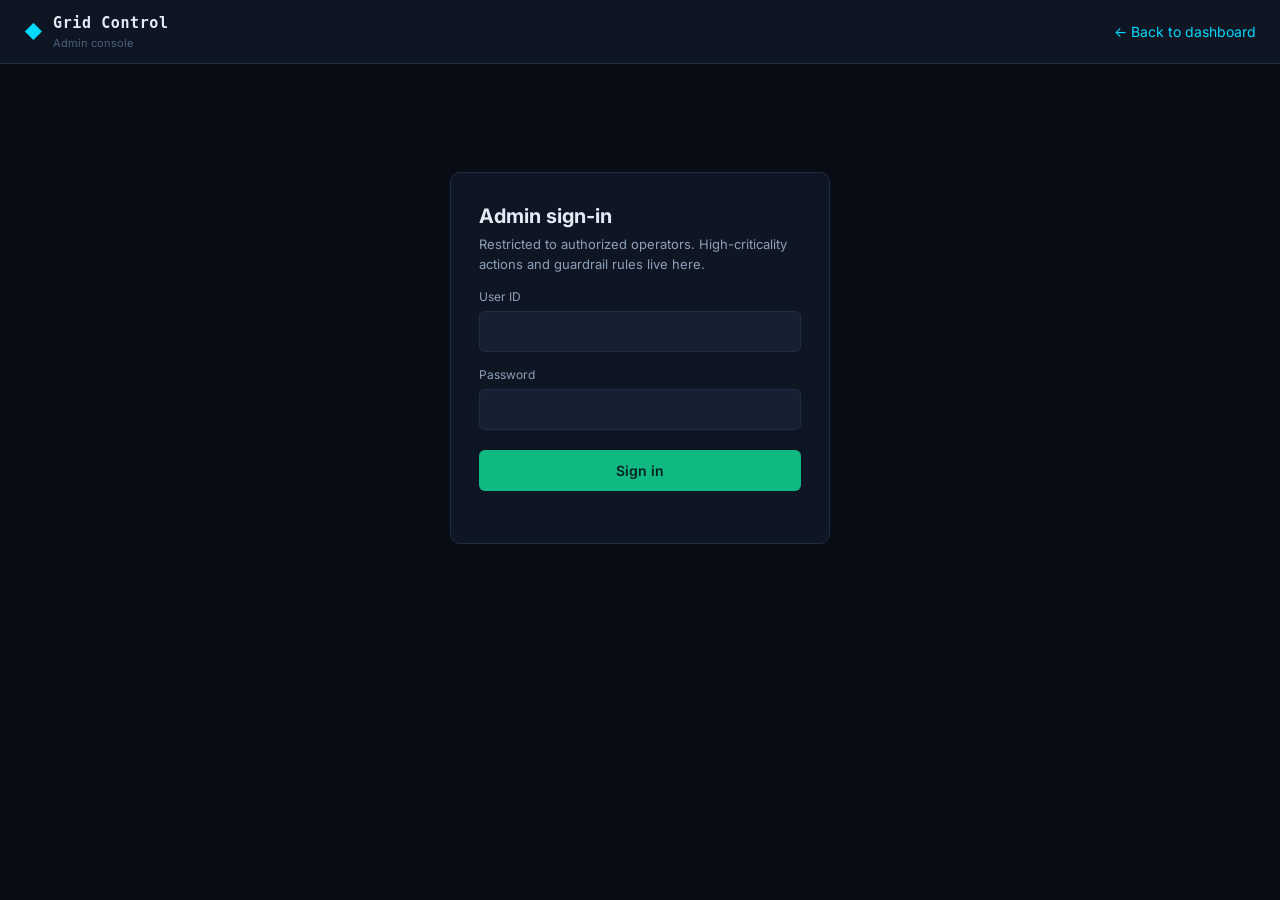
<file: static/admin.html>
<!DOCTYPE html>
<html lang="en">
<head>
<meta charset="UTF-8" />
<meta name="viewport" content="width=device-width, initial-scale=1.0" />
<title>Admin — Grid Control</title>
<link rel="preconnect" href="https://fonts.googleapis.com">
<link href="https://fonts.googleapis.com/css2?family=Space+Grotesk:wght@500;600;700&family=Inter:wght@400;500;600&family=JetBrains+Mono:wght@400;500;600&display=swap" rel="stylesheet">
<link rel="stylesheet" href="/static/style.css?v=2" />
<style>
  .auth-shell {
    max-width: 380px;
    margin: 12vh auto;
    padding: 28px;
  }
  .auth-shell h1 { font-family: var(--font-display); font-size: 20px; margin-bottom: 4px; }
  .auth-shell p { color: var(--muted); font-size: 13px; margin-top: 0; }
  .field { margin: 14px 0; }
  .field label { display: block; font-size: 12px; color: var(--muted); margin-bottom: 5px; }
  .field input {
    width: 100%; background: var(--panel-raised); border: 1px solid var(--border);
    border-radius: 6px; padding: 9px 10px; color: var(--text); font-family: var(--font-body);
  }
  .field input:focus { outline: 1px solid var(--teal); }
  .auth-shell button {
    width: 100%; background: var(--teal); border: none; color: #06211D;
    font-weight: 600; padding: 10px; border-radius: 6px; cursor: pointer; margin-top: 6px;
  }
  .error-msg { color: var(--coral); font-size: 12.5px; margin-top: 8px; min-height: 16px; }
  .admin-layout { max-width: 900px; margin: 0 auto; padding: 24px 28px 60px; display: flex; flex-direction: column; gap: 18px; }
  .rule-row { display: flex; justify-content: space-between; align-items: center; padding: 8px 10px; background: var(--panel-raised); border-radius: 6px; font-size: 13px; margin-bottom: 6px; }
  .rule-row button, .warn-actions button {
    background: transparent; border: 1px solid var(--border); color: var(--muted);
    padding: 5px 10px; border-radius: 6px; cursor: pointer; font-size: 12px;
  }
  .rule-row button:hover { border-color: var(--coral); color: var(--coral); }
  .warn-card { border: 1px solid var(--amber); background: rgba(245,166,35,0.08); border-radius: 8px; padding: 12px 14px; margin-bottom: 10px; }
  .warn-card .warn-reason { font-size: 13px; margin-bottom: 8px; }
  .warn-card pre { font-family: var(--font-mono); font-size: 11px; color: var(--muted); background: var(--panel-raised); padding: 8px; border-radius: 6px; overflow-x: auto; }
  .warn-actions { display: flex; gap: 8px; }
  .warn-actions .approve:hover { border-color: var(--green); color: var(--green); }
  .warn-actions .deny:hover { border-color: var(--coral); color: var(--coral); }
  .add-rule-row { display: flex; gap: 8px; margin-top: 10px; }
  .add-rule-row input { flex: 1; background: var(--panel-raised); border: 1px solid var(--border); border-radius: 6px; padding: 8px 10px; color: var(--text); }
  .add-rule-row button { background: var(--teal); border: none; color: #06211D; font-weight: 600; padding: 8px 14px; border-radius: 6px; cursor: pointer; }
  .topbar .brand-text small { color: var(--violet); }
</style>
</head>
<body>
  <header class="topbar">
    <div class="brand">
      <span class="brand-mark">◆</span>
      <div class="brand-text"><h1>Grid Control</h1><p>Admin console</p></div>
    </div>
    <div class="topbar-right"><a href="/">← Back to dashboard</a></div>
  </header>

  <div id="checkingView" class="auth-shell panel">
    <p class="hint">Checking session…</p>
  </div>

  <div id="loginView" class="auth-shell panel" hidden>
    <h1>Admin sign-in</h1>
    <p>Restricted to authorized operators. High-criticality actions and guardrail rules live here.</p>
    <div class="field">
      <label for="username">User ID</label>
      <input id="username" type="text" autocomplete="username" />
    </div>
    <div class="field">
      <label for="password">Password</label>
      <input id="password" type="password" autocomplete="current-password" />
    </div>
    <button id="loginBtn">Sign in</button>
    <div class="error-msg" id="loginError"></div>
  </div>

  <div id="adminView" class="admin-layout" hidden>
    <div class="panel">
      <div class="panel-head">
        <h2>⚠ Warnings needing a decision</h2>
      </div>
      <div id="warningsList"></div>
    </div>

    <div class="panel">
      <h2>Guardrail "don't" rules</h2>
      <p class="hint">Hard rules the agent must never violate on its own (e.g. "never shut down eu-west").</p>
      <div id="rulesList"></div>
      <div class="add-rule-row">
        <input id="newRule" type="text" placeholder="Add a new rule…" />
        <button id="addRuleBtn">Add</button>
      </div>
    </div>
  </div>

  <script src="/static/admin.js?v=2"></script>
</body>
</html>
</file>
<file: static/style.css>
:root {
  --bg: #080c14;
  --surface-1: #0f1623;
  --surface-2: #162032;
  --surface-3: #1e2b3f;
  --panel-raised: #162032;
  --border: #1f2d42;
  --border-soft: #162032;

  --cyan: #00d9ff;
  --teal: #10b981;
  --green: #10b981;
  --amber: #f59e0b;
  --red: #ef4444;
  --blue: #3b82f6;
  --violet: #a78bfa;
  --coral: #ef4444;

  --cyan-dim: rgba(0, 217, 255, 0.12);
  --green-dim: rgba(16, 185, 129, 0.15);
  --amber-dim: rgba(245, 158, 11, 0.15);
  --red-dim: rgba(239, 68, 68, 0.15);
  --blue-dim: rgba(59, 130, 246, 0.15);

  --text: #e2eaf4;
  --text-2: #8da0b8;
  --text-3: #4a617a;
  --muted: #8da0b8;

  --font-body: "Inter", sans-serif;
  --font-mono: "IBM Plex Mono", monospace;
  --font-display: "Inter", sans-serif;

  --radius: 10px;
  --radius-sm: 6px;
}

* {
  box-sizing: border-box;
  margin: 0;
  padding: 0;
}

/* Critical: lets JavaScript hide the homepage warning banner. */
[hidden] {
  display: none !important;
}

html {
  font-size: 14px;
}

body {
  min-height: 100vh;
  background: var(--bg);
  color: var(--text);
  font-family: var(--font-body);
  line-height: 1.5;
}

a {
  color: var(--cyan);
  text-decoration: none;
}

a:hover {
  text-decoration: underline;
}

button,
input {
  font: inherit;
}

button {
  cursor: pointer;
}

.mono {
  font-family: var(--font-mono);
}

/* Header */

.topbar {
  position: sticky;
  top: 0;
  z-index: 100;
  display: flex;
  align-items: center;
  gap: 20px;
  min-height: 64px;
  padding: 0 24px;
  background: var(--surface-1);
  border-bottom: 1px solid var(--border);
}

.brand {
  display: flex;
  align-items: center;
  gap: 10px;
  flex-shrink: 0;
}

.brand-icon {
  display: flex;
  align-items: center;
  justify-content: center;
  width: 32px;
  height: 32px;
  background: var(--cyan-dim);
  border: 1px solid var(--cyan);
  border-radius: 8px;
}

.brand-icon-inner {
  width: 14px;
  height: 14px;
  background: var(--cyan);
  border-radius: 3px;
  box-shadow: 0 0 8px var(--cyan);
}

.brand-name,
.brand-text h1 {
  color: var(--text);
  font-family: var(--font-mono);
  font-size: 15px;
  font-weight: 600;
  letter-spacing: 0.04em;
}

.brand-sub,
.brand-text p {
  color: var(--text-3);
  font-size: 11px;
}

.brand-mark {
  color: var(--cyan);
  font-size: 18px;
}

.global-stats {
  display: flex;
  gap: 8px;
  margin-left: 12px;
  flex-wrap: wrap;
}

.stat-pill {
  display: flex;
  flex-direction: column;
  min-width: 90px;
  padding: 5px 12px;
  background: var(--surface-2);
  border: 1px solid var(--border);
  border-radius: 8px;
}

.stat-label {
  color: var(--text-3);
  font-size: 10px;
  font-weight: 600;
  letter-spacing: 0.06em;
  text-transform: uppercase;
}

.stat-val {
  color: var(--text);
  font-family: var(--font-mono);
  font-size: 13px;
  font-weight: 500;
}

.topbar-right {
  display: flex;
  align-items: center;
  gap: 14px;
  margin-left: auto;
}

.decision-timer {
  position: relative;
  width: 44px;
  height: 44px;
}

.timer-svg {
  width: 44px;
  height: 44px;
  transform: rotate(-90deg);
}

.timer-track {
  fill: none;
  stroke: var(--border);
  stroke-width: 3;
}

.timer-arc {
  fill: none;
  stroke: var(--cyan);
  stroke-width: 3;
  stroke-linecap: round;
  stroke-dasharray: 113;
  transition: stroke-dashoffset 1s linear;
}

.timer-inner {
  position: absolute;
  inset: 0;
  display: flex;
  flex-direction: column;
  align-items: center;
  justify-content: center;
}

.timer-num {
  color: var(--cyan);
  font-family: var(--font-mono);
  font-size: 13px;
  font-weight: 600;
}

.timer-lbl {
  color: var(--text-3);
  font-size: 8px;
  text-transform: uppercase;
}

.live-badge {
  display: flex;
  align-items: center;
  gap: 6px;
  color: var(--green);
  font-family: var(--font-mono);
  font-size: 11px;
  font-weight: 600;
  letter-spacing: 0.08em;
}

.live-dot {
  width: 7px;
  height: 7px;
  background: var(--green);
  border-radius: 50%;
  box-shadow: 0 0 6px var(--green);
}

.sim-clock {
  color: var(--text-3);
  font-size: 12px;
}

.admin-btn {
  padding: 7px 14px;
  color: var(--text-2);
  font-size: 12px;
  font-weight: 600;
  border: 1px solid var(--border);
  border-radius: 999px;
}

.admin-btn:hover {
  color: var(--cyan);
  border-color: var(--cyan);
  text-decoration: none;
}

/* Admin warning banner */

.warn-banner {
  display: flex;
  align-items: center;
  gap: 8px;
  padding: 10px 24px;
  color: var(--amber);
  font-size: 13px;
  background: rgba(245, 158, 11, 0.1);
  border-bottom: 1px solid var(--amber);
}

.warn-banner a {
  color: var(--amber);
  font-weight: 600;
}

/* Dashboard layout */

.page-layout {
  display: grid;
  grid-template-columns: 1fr 380px;
  min-height: calc(100vh - 64px);
}

.regions-col {
  padding: 20px 20px 40px 24px;
  overflow-y: auto;
  border-right: 1px solid var(--border);
}

.sidebar-col {
  display: flex;
  flex-direction: column;
  gap: 14px;
  padding: 20px 24px 40px 20px;
  overflow-y: auto;
}

.col-header {
  display: flex;
  align-items: center;
  justify-content: space-between;
  padding-bottom: 12px;
  margin-bottom: 16px;
  border-bottom: 1px solid var(--border-soft);
}

.col-header > span {
  color: var(--text-3);
  font-family: var(--font-mono);
  font-size: 11px;
  font-weight: 600;
  letter-spacing: 0.1em;
}

.legend {
  display: flex;
  gap: 12px;
}

.leg-item {
  display: flex;
  align-items: center;
  gap: 5px;
  color: var(--text-3);
  font-size: 11px;
}

.chip-dot {
  display: inline-block;
  width: 10px;
  height: 10px;
  border-radius: 3px;
}

.regions-list {
  display: flex;
  flex-direction: column;
  gap: 14px;
}

.region-card {
  overflow: hidden;
  background: var(--surface-1);
  border: 1px solid var(--border);
  border-radius: var(--radius);
}

.region-card.fossil-card {
  border-top: 2px solid rgba(239, 68, 68, 0.55);
}

.region-card.green-card {
  border-top: 2px solid rgba(16, 185, 129, 0.55);
}

.region-header {
  display: flex;
  align-items: center;
  justify-content: space-between;
  padding: 12px 16px;
  border-bottom: 1px solid var(--border-soft);
}

.region-title {
  display: flex;
  align-items: center;
  gap: 10px;
}

.region-flag {
  font-size: 18px;
}

.region-name {
  font-size: 14px;
  font-weight: 700;
}

.region-id {
  color: var(--text-3);
  font-family: var(--font-mono);
  font-size: 10px;
}

.energy-tag {
  padding: 2px 8px;
  font-size: 10px;
  font-weight: 700;
  letter-spacing: 0.08em;
  text-transform: uppercase;
  border-radius: 999px;
}

.energy-tag.green {
  color: var(--green);
  background: var(--green-dim);
  border: 1px solid rgba(16, 185, 129, 0.3);
}

.energy-tag.fossil {
  color: var(--red);
  background: var(--red-dim);
  border: 1px solid rgba(239, 68, 68, 0.3);
}

.region-kpis {
  display: flex;
  gap: 16px;
}

.kpi {
  text-align: right;
  font-family: var(--font-mono);
}

.kpi-val {
  font-size: 14px;
  font-weight: 600;
}

.kpi-lbl {
  color: var(--text-3);
  font-size: 10px;
}

.region-body {
  padding: 14px 16px;
}

.servers-grid {
  display: grid;
  grid-template-columns: repeat(3, 1fr);
  gap: 10px;
}

.server-card {
  padding: 10px;
  background: var(--surface-2);
  border: 1px solid var(--border);
  border-radius: var(--radius-sm);
}

.server-header {
  display: flex;
  align-items: center;
  justify-content: space-between;
  margin-bottom: 8px;
}

.server-name {
  color: var(--text-2);
  font-family: var(--font-mono);
  font-size: 11px;
}

.server-tier-tag {
  padding: 1px 6px;
  font-size: 9px;
  font-weight: 700;
  letter-spacing: 0.05em;
  text-transform: uppercase;
  border-radius: 999px;
}

.server-tier-tag.powerful {
  color: var(--violet);
  background: rgba(139, 92, 246, 0.2);
}

.server-tier-tag.standard {
  color: var(--text-3);
  background: var(--surface-3);
}

.chips-grid {
  display: grid;
  grid-template-columns: repeat(4, 1fr);
  gap: 4px;
}

.chip-cell {
  position: relative;
  display: flex;
  flex-direction: column;
  align-items: center;
  justify-content: center;
  min-height: 48px;
  padding: 5px 4px 3px;
  overflow: hidden;
  border-radius: 5px;
}

.chip-cell.idle {
  background: var(--surface-3);
}

.chip-cell.ok {
  background: rgba(16, 185, 129, 0.18);
  border: 1px solid rgba(16, 185, 129, 0.3);
}

.chip-cell.busy {
  background: rgba(245, 158, 11, 0.2);
  border: 1px solid rgba(245, 158, 11, 0.35);
}

.chip-cell.hot {
  background: rgba(239, 68, 68, 0.25);
  border: 1px solid rgba(239, 68, 68, 0.5);
}

.chip-util {
  font-family: var(--font-mono);
  font-size: 10px;
  font-weight: 600;
}

.chip-temp {
  color: var(--text-3);
  font-family: var(--font-mono);
  font-size: 9px;
}

.chip-cell.ok .chip-util {
  color: var(--green);
}

.chip-cell.busy .chip-util {
  color: var(--amber);
}

.chip-cell.hot .chip-util {
  color: var(--red);
}

.chip-bar-wrap {
  position: absolute;
  right: 0;
  bottom: 0;
  left: 0;
  height: 3px;
  background: rgba(255, 255, 255, 0.06);
}

.chip-bar {
  height: 100%;
  background: var(--cyan);
}

.server-util-bar {
  height: 3px;
  margin-top: 8px;
  overflow: hidden;
  background: var(--border);
  border-radius: 999px;
}

.server-util-fill {
  height: 100%;
  background: var(--cyan);
}

/* Panels */

.panel {
  padding: 14px 16px;
  background: var(--surface-1);
  border: 1px solid var(--border);
  border-radius: var(--radius);
}

.panel-title {
  display: flex;
  align-items: center;
  gap: 8px;
  margin-bottom: 12px;
  color: var(--text-2);
  font-family: var(--font-mono);
  font-size: 12px;
  font-weight: 600;
  letter-spacing: 0.06em;
  text-transform: uppercase;
}

.panel-hint,
.hint,
.empty {
  color: var(--text-3);
  font-size: 12px;
}

.log-list,
.feedback-list {
  display: flex;
  flex-direction: column;
  gap: 6px;
  max-height: 320px;
  overflow-y: auto;
}

.log-empty {
  color: var(--text-3);
  font-size: 12px;
}

.log-entry {
  padding: 8px 10px;
  background: var(--surface-2);
  border-left: 3px solid transparent;
  border-radius: var(--radius-sm);
}

.log-entry.executed {
  border-color: var(--green);
}

.log-entry.passed {
  border-color: var(--text-3);
}

.log-entry.blocked {
  border-color: var(--amber);
}

.log-entry.error {
  border-color: var(--red);
}

.log-meta {
  display: flex;
  justify-content: space-between;
  margin-bottom: 4px;
}

.log-time {
  color: var(--text-3);
  font-family: var(--font-mono);
  font-size: 10px;
}

.log-action-tag {
  padding: 1px 7px;
  font-family: var(--font-mono);
  font-size: 10px;
  font-weight: 600;
  border-radius: 4px;
  text-transform: uppercase;
}

.tag-executed {
  color: var(--green);
  background: var(--green-dim);
}

.tag-passed {
  color: var(--text-3);
  background: var(--surface-3);
}

.tag-blocked {
  color: var(--amber);
  background: var(--amber-dim);
}

.tag-error {
  color: var(--red);
  background: var(--red-dim);
}

.log-reasoning {
  color: var(--text);
  font-size: 12px;
  line-height: 1.4;
}

/* Ask agent */

.ask-row,
.add-rule-row {
  display: flex;
  gap: 6px;
}

.ask-row input,
.add-rule-row input,
.field input {
  flex: 1;
  padding: 8px 10px;
  color: var(--text);
  background: var(--surface-2);
  border: 1px solid var(--border);
  border-radius: var(--radius-sm);
}

.ask-row button,
.add-rule-row button {
  padding: 8px 14px;
  color: #06111a;
  font-weight: 700;
  background: var(--cyan);
  border: none;
  border-radius: var(--radius-sm);
}

.ask-answer {
  display: none;
  padding: 10px;
  margin-top: 8px;
  color: var(--text);
  font-size: 12.5px;
  background: var(--surface-2);
  border-radius: var(--radius-sm);
}

.ask-answer.visible {
  display: block;
}

/* Admin */

.admin-layout {
  display: flex;
  flex-direction: column;
  gap: 18px;
  max-width: 900px;
  padding: 24px 28px 60px;
  margin: 0 auto;
}

.rule-row {
  display: flex;
  align-items: center;
  justify-content: space-between;
  padding: 8px 10px;
  margin-bottom: 6px;
  background: var(--surface-2);
  border-radius: var(--radius-sm);
}

.rule-row button,
.warn-actions button {
  padding: 5px 10px;
  color: var(--text-2);
  background: transparent;
  border: 1px solid var(--border);
  border-radius: var(--radius-sm);
}

.warn-card {
  padding: 12px 14px;
  margin-bottom: 10px;
  background: rgba(245, 158, 11, 0.08);
  border: 1px solid var(--amber);
  border-radius: 8px;
}

.warn-card pre {
  padding: 8px;
  overflow-x: auto;
  color: var(--text-2);
  font-family: var(--font-mono);
  font-size: 11px;
  background: var(--surface-2);
  border-radius: var(--radius-sm);
}

.warn-actions {
  display: flex;
  gap: 8px;
  margin-top: 8px;
}

@media (max-width: 1000px) {
  .page-layout {
    grid-template-columns: 1fr;
  }

  .sidebar-col {
    border-top: 1px solid var(--border);
  }

  .servers-grid {
    grid-template-columns: 1fr;
  }

  .global-stats {
    display: none;
  }
}
</file>
